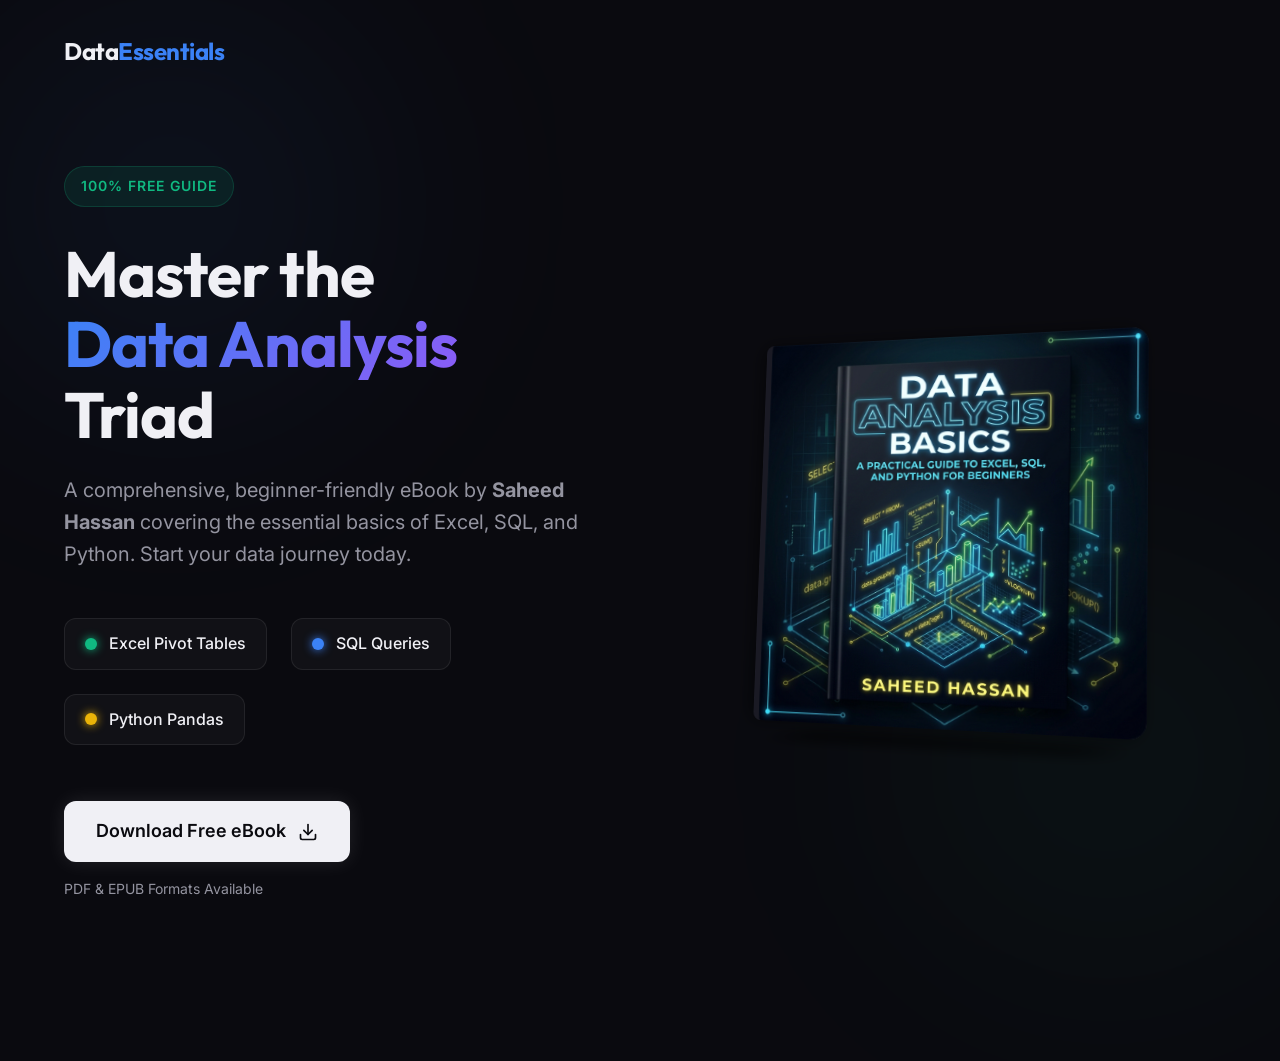
<file: index.html>
<!DOCTYPE html>
<html lang="en">
<head>
    <meta charset="UTF-8">
    <meta name="viewport" content="width=device-width, initial-scale=1.0">
    <title>Data Analysis Basics - Free eBook Download</title>
    <meta name="description" content="Download our free eBook on data analysis basics covering SQL, Python, and Excel. Master the foundational tools for data today.">
    <link rel="preconnect" href="https://fonts.googleapis.com">
    <link rel="preconnect" href="https://fonts.gstatic.com" crossorigin>
    <link href="https://fonts.googleapis.com/css2?family=Inter:wght@300;400;600;800&family=Outfit:wght@500;700&display=swap" rel="stylesheet">
    <link rel="stylesheet" href="styles.css">
</head>
<body>
    <div class="glow glow-1"></div>
    <div class="glow glow-2"></div>
    
    <nav class="navbar">
        <div class="logo">Data<span>Essentials</span></div>
    </nav>

    <main class="hero">
        <div class="hero-content">
            <div class="badge">100% Free Guide</div>
            <h1 class="title">Master the <span class="highlight">Data Analysis</span> Triad</h1>
            <p class="subtitle">A comprehensive, beginner-friendly eBook by <strong>Saheed Hassan</strong> covering the essential basics of Excel, SQL, and Python. Start your data journey today.</p>
            
            <div class="features">
                <div class="feature-item">
                    <span class="icon excel-icon"></span> Excel Pivot Tables
                </div>
                <div class="feature-item">
                    <span class="icon sql-icon"></span> SQL Queries
                </div>
                <div class="feature-item">
                    <span class="icon python-icon"></span> Python Pandas
                </div>
            </div>

            <div class="cta-group">
                <a href="Data_Analysis_Basics_eBook.html" download class="btn btn-primary" id="downloadBtn">
                    Download Free eBook
                    <svg width="20" height="20" viewBox="0 0 24 24" fill="none" stroke="currentColor" stroke-width="2" stroke-linecap="round" stroke-linejoin="round"><path d="M21 15v4a2 2 0 0 1-2 2H5a2 2 0 0 1-2-2v-4"></path><polyline points="7 10 12 15 17 10"></polyline><line x1="12" y1="15" x2="12" y2="3"></line></svg>
                </a>
                <p class="download-info">PDF & EPUB Formats Available</p>
            </div>
        </div>
        
        <div class="hero-visual">
            <div class="book-container">
                <!-- Image will be inserted here -->
                <img src="assets/ebook_cover.png" alt="Data Analysis Basics eBook Cover" class="book-cover" id="coverImage">
                <div class="book-shadow"></div>
            </div>
        </div>
    </main>

    <script src="script.js"></script>
</body>
</html>
</file>
<file: styles.css>
:root {
    --bg-dark: #0a0a0f;
    --text-main: #f0f0f5;
    --text-muted: #9494a0;
    --accent-blue: #3b82f6;
    --accent-yellow: #eab308;
    --accent-green: #10b981;
    --card-bg: rgba(255, 255, 255, 0.03);
    --border-color: rgba(255, 255, 255, 0.08);
}

* {
    margin: 0;
    padding: 0;
    box-sizing: border-box;
}

body {
    font-family: 'Inter', sans-serif;
    background-color: var(--bg-dark);
    color: var(--text-main);
    line-height: 1.6;
    overflow-x: hidden;
    position: relative;
    min-height: 100vh;
}

/* Ambient Background Glows */
.glow {
    position: absolute;
    width: 600px;
    height: 600px;
    border-radius: 50%;
    filter: blur(120px);
    z-index: -1;
    opacity: 0.5;
    animation: float 10s ease-in-out infinite alternate;
}

.glow-1 {
    top: -10%;
    left: -10%;
    background: radial-gradient(circle, rgba(59, 130, 246, 0.2) 0%, rgba(10, 10, 15, 0) 70%);
}

.glow-2 {
    bottom: -10%;
    right: -10%;
    background: radial-gradient(circle, rgba(16, 185, 129, 0.15) 0%, rgba(10, 10, 15, 0) 70%);
    animation-delay: -5s;
}

@keyframes float {
    0% { transform: translate(0, 0) scale(1); }
    100% { transform: translate(50px, 30px) scale(1.1); }
}

/* Navigation */
.navbar {
    padding: 2rem 5%;
    display: flex;
    align-items: center;
}

.logo {
    font-family: 'Outfit', sans-serif;
    font-size: 1.5rem;
    font-weight: 700;
    letter-spacing: -0.5px;
}

.logo span {
    color: var(--accent-blue);
}

/* Hero Section */
.hero {
    display: flex;
    align-items: center;
    justify-content: space-between;
    padding: 4rem 5%;
    max-width: 1400px;
    margin: 0 auto;
    min-height: calc(100vh - 100px);
    gap: 4rem;
}

.hero-content {
    flex: 1;
    max-width: 600px;
}

.badge {
    display: inline-block;
    padding: 0.5rem 1rem;
    background: rgba(16, 185, 129, 0.1);
    color: var(--accent-green);
    border: 1px solid rgba(16, 185, 129, 0.2);
    border-radius: 100px;
    font-size: 0.875rem;
    font-weight: 600;
    margin-bottom: 2rem;
    text-transform: uppercase;
    letter-spacing: 1px;
}

.title {
    font-family: 'Outfit', sans-serif;
    font-size: 4rem;
    line-height: 1.1;
    font-weight: 700;
    margin-bottom: 1.5rem;
    letter-spacing: -1px;
}

.highlight {
    background: linear-gradient(135deg, var(--accent-blue), #8b5cf6);
    -webkit-background-clip: text;
    -webkit-text-fill-color: transparent;
    display: inline-block;
}

.subtitle {
    font-size: 1.25rem;
    color: var(--text-muted);
    margin-bottom: 3rem;
}

/* Features list */
.features {
    display: flex;
    flex-wrap: wrap;
    gap: 1.5rem;
    margin-bottom: 3.5rem;
}

.feature-item {
    display: flex;
    align-items: center;
    gap: 0.75rem;
    background: var(--card-bg);
    padding: 0.75rem 1.25rem;
    border-radius: 12px;
    border: 1px solid var(--border-color);
    font-weight: 500;
    transition: all 0.3s ease;
}

.feature-item:hover {
    background: rgba(255, 255, 255, 0.08);
    transform: translateY(-2px);
}

.icon {
    width: 12px;
    height: 12px;
    border-radius: 50%;
}

.sql-icon { background: var(--accent-blue); box-shadow: 0 0 10px var(--accent-blue); }
.python-icon { background: var(--accent-yellow); box-shadow: 0 0 10px var(--accent-yellow); }
.excel-icon { background: var(--accent-green); box-shadow: 0 0 10px var(--accent-green); }

/* CTA */
.btn {
    display: inline-flex;
    align-items: center;
    justify-content: center;
    gap: 0.75rem;
    padding: 1rem 2rem;
    border-radius: 12px;
    font-weight: 600;
    font-size: 1.125rem;
    text-decoration: none;
    transition: all 0.3s cubic-bezier(0.4, 0, 0.2, 1);
    border: none;
    cursor: pointer;
}

.btn-primary {
    background: var(--text-main);
    color: var(--bg-dark);
    box-shadow: 0 0 20px rgba(255, 255, 255, 0.1);
}

.btn-primary:hover {
    transform: translateY(-3px) scale(1.02);
    box-shadow: 0 10px 30px rgba(255, 255, 255, 0.2);
    background: #ffffff;
}

.download-info {
    font-size: 0.875rem;
    color: var(--text-muted);
    margin-top: 1rem;
}

/* Hero Visual / Book */
.hero-visual {
    flex: 1;
    display: flex;
    justify-content: center;
    perspective: 1000px;
}

.book-container {
    position: relative;
    transform-style: preserve-3d;
    transform: rotateY(-15deg) rotateX(5deg);
    transition: transform 0.5s ease;
    animation: float-book 6s ease-in-out infinite alternate;
}

.book-container:hover {
    transform: rotateY(-5deg) rotateX(2deg) scale(1.05);
}

.book-cover {
    width: 400px;
    height: auto;
    border-radius: 8px 16px 16px 8px;
    box-shadow: 
        -5px 0 20px rgba(0,0,0,0.5),
        inset 4px 0 10px rgba(255,255,255,0.2),
        inset -1px 0 2px rgba(255,255,255,0.1);
    position: relative;
    z-index: 2;
    border-left: 6px solid #1a1a24;
}

.book-shadow {
    position: absolute;
    bottom: -20px;
    left: 10%;
    width: 80%;
    height: 30px;
    background: rgba(0,0,0,0.8);
    filter: blur(20px);
    z-index: 1;
    transform: rotateX(80deg);
}

@keyframes float-book {
    0% { transform: translateY(0) rotateY(-15deg) rotateX(5deg); }
    100% { transform: translateY(-20px) rotateY(-10deg) rotateX(8deg); }
}

/* Responsive */
@media (max-width: 992px) {
    .hero {
        flex-direction: column;
        text-align: center;
        padding-top: 2rem;
    }
    
    .hero-content {
        max-width: 100%;
        display: flex;
        flex-direction: column;
        align-items: center;
    }
    
    .title {
        font-size: 3rem;
    }
    
    .features {
        justify-content: center;
    }
    
    .book-cover {
        width: 320px;
    }
}

@media (max-width: 480px) {
    .title {
        font-size: 2.5rem;
    }
    .btn {
        width: 100%;
    }
}
</file>
